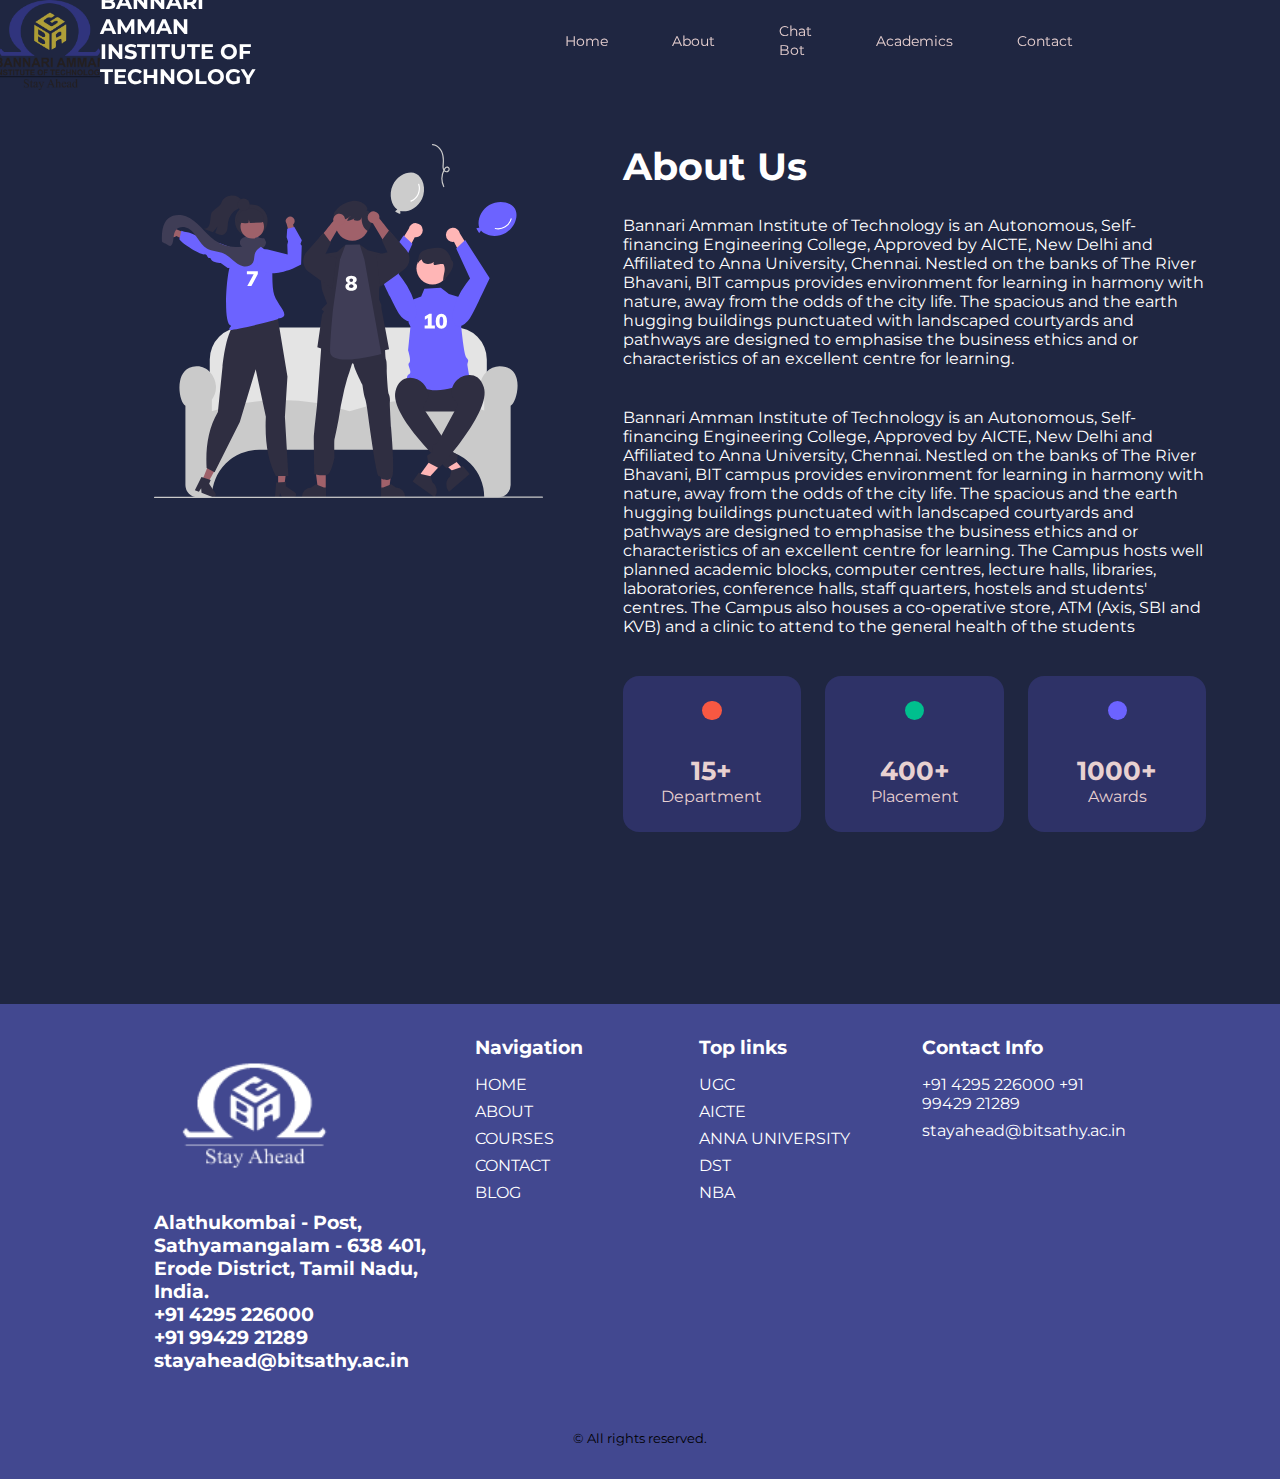
<file: about.html>
<!DOCTYPE html>
<html lang="en">
  <head>
    <meta charset="UTF-8" />
    <meta http-equiv="X-UA-Compatible" content="IE=edge" />
    <meta name="viewport" content="width=device-width, initial-scale=1.0" />
    <title>BIT</title>
    <link
      rel="stylesheet"
      href="https://unicons.iconscout.com/release/v4.0.8/css/line.css"
    />

    <link rel="preconnect" href="https://fonts.googleapis.com" />
    <link rel="preconnect" href="https://fonts.gstatic.com" crossorigin />
    <link
      href="https://fonts.googleapis.com/css2?family=Montserrat:wght@300;400;500;600;700;800;900&display=swap"
      rel="stylesheet"
    />

    <link rel="stylesheet" href="./css/style.css" />
    <link rel="stylesheet" href="./css/about.css" />

    <script src="https://code.jquery.com/jquery-3.6.0.min.js"></script>
  </head>
  <body>
    <nav>
      <img
        class="logo"
        src="./images/Bannari_Amman_Institute_of_Technology_logo.png"
      />
      <div class="container nav__container">
        <h4>BANNARI AMMAN INSTITUTE OF TECHNOLOGY</h4>
        <br />
        <ul class="nav__menu">
          <li><a style="margin-left: 300px" href="index.html">Home</a></li>
          <li><a href="about.html">About</a></li>
          <li><a href="chatbot.html">Chat Bot</a></li>
          <li><a href="courses.html">Academics</a></li>
          <li><a href="contact.html">Contact</a></li>
        </ul>
        <button id="open-menu-btn"><i class="uil uil-bars"></i></button>
        <button id="close-menu-btn"><i class="uil uil-multiply"></i></button>
      </div>
    </nav>
    <section class="about__achievements">
      <div class="container about__achievements-container">
        <div class="about__achievements-left">
          <img src="./images/about achievements.svg" />
        </div>
        <div class="about__achievements-right">
          <h1>About Us</h1>
          <p>
            Bannari Amman Institute of Technology is an Autonomous,
            Self-financing Engineering College, Approved by AICTE, New Delhi and
            Affiliated to Anna University, Chennai. Nestled on the banks of The
            River Bhavani, BIT campus provides environment for learning in
            harmony with nature, away from the odds of the city life. The
            spacious and the earth hugging buildings punctuated with landscaped
            courtyards and pathways are designed to emphasise the business
            ethics and or characteristics of an excellent centre for learning.
          </p>

          <p>
            Bannari Amman Institute of Technology is an Autonomous,
            Self-financing Engineering College, Approved by AICTE, New Delhi and
            Affiliated to Anna University, Chennai. Nestled on the banks of The
            River Bhavani, BIT campus provides environment for learning in
            harmony with nature, away from the odds of the city life. The
            spacious and the earth hugging buildings punctuated with landscaped
            courtyards and pathways are designed to emphasise the business
            ethics and or characteristics of an excellent centre for learning.
            The Campus hosts well planned academic blocks, computer centres,
            lecture halls, libraries, laboratories, conference halls, staff
            quarters, hostels and students' centres. The Campus also houses a
            co-operative store, ATM (Axis, SBI and KVB) and a clinic to attend
            to the general health of the students
          </p>
          <div class="achievements__cards">
            <article class="achievement__cards">
              <a href="#">
                <span class="achievement__icon"
                  ><i class="uil uil-video"></i
                ></span>
                <h3>15+</h3>
                <p>Department</p></a
              >
            </article>

            <article class="achievement__cards">
              <a href="#">
                <span class="achievement__icon"
                  ><i class="uil uil-users-alt"></i
                ></span>
                <h3>400+</h3>
                <p>Placement</p>
              </a>
            </article>

            <article class="achievement__cards">
              <a target="_blank" href="https://www.bitsathy.ac.in/achievement/">
                <span class="achievement__icon"
                  ><i class="uil uil-trophy"></i
                ></span>
                <h3>1000+</h3>
                <p>Awards</p>
              </a>
            </article>
          </div>
        </div>
      </div>
    </section>
    <br>
    <br>
    <br>
    <br>
    
    <!===============================achivenments==================================>

    <!-- <section class="team" id="team1">
        <h2>Meet our department</h2>
        <div class="search_name">
            <div class="searchbar">
                <input type="text" id="name-search" placeholder="Search for student">
                <button id="search_button">Search</button>
            </div>
        </div>
        <div class="container team__container">
            <article class="team__member">
                <div class="team__member-image">
                    <img src="./images/naveenkumar.png">
                </div>
                <div class="team__member-info">
                    <h4>
                        NAVEEN KUMAR P
                    </h4>
                    <p>7376222IT210</p>
                    <div class="email-container">
                    <p id="naveenkumar-email" class="email">naveenkumar.it22@bitsathy.ac.in</p>
                    <a onclick="copyEmail('naveenkumar-email')"><i class="uil uil-copy"></i></i></a>
                    </div>
                    <div class="team__member-social">
                        <P>SPECIAL LAB</P>
                        <p>SLB031</p>
                    </div>
                </div>
            </article>

            <article class="team__member">
                <div class="team__member-image">
                    <img src="./images/salman.jpg">
                </div>
                <div class="team__member-info">
                    <h4>
                        SALMAN A
                    </h4>
                    <p>7376222IT241</p>
                    <div class="email-container">
                        <p id="salman-email" class="email">salmaan.it22@bitsathy.ac.in</p>
                        <a onclick="copyEmail('salman-email')"><i class="uil uil-copy"></i></i></a>
                        </div>
                    <div class="team__member-social">
                        <P>SPECIAL LAB</P>
                        <p>SLB031</p>
                    </div>
                </div>
            </article>

            <article class="team__member">
                <div class="team__member-image">
                    <img src="./images/udhayaa .jpg">
                </div>
                <div class="team__member-info">
                    <h4>
                        UDHAYAA V D
                    </h4>
                    <p>7376222IT274</p>
                    <div class="email-container">
                    <p id="udhayaa-email" class="email">udhayaa.it22@bitsathy.ac.in</p>
                    <a onclick="copyEmail('udhayaa-email')"><i class="uil uil-copy"></i></i></a>
                    </div>
                    <div class="team__member-social">
                        <P>SPECIAL LAB</P>
                        <p>SLB031</p>
                    </div>
                </div>
            </article>

            <article class="team__member">
                <div class="team__member-image">
                    <img src="./images/thiru.jpg">
                </div>
                <div class="team__member-info">
                    <h4>
                        THIRUVARSAN L K
                    </h4>
                    <p>7376222IT272</p>
                    <div class="email-container">
                        <p id="thiruvarsan-email" class="email">thiruvarsshan.it22@bitsathy.ac.in</p>
                        <a onclick="copyEmail('thiruvarsan-email')"><i class="uil uil-copy"></i></i></a>
                        </div>
                        <div class="team__member-social">
                            <P>SPECIAL LAB</P>
                            <p>SLB031</p>
                        </div>
                </div>
            </article>

            <article class="team__member">
                <div class="team__member-image">
                    <img src="./images/navin.jpg">
                </div>
                <div class="team__member-info">
                    <h4>
                        NAVINKUMAR G 
                    </h4>
                    <p>7376222IT212</p>
                    <div class="email-container">
                        <p id="navinkumar-email" class="email">navinkumar.it22@bitsathy.ac.in</p>
                        <a onclick="copyEmail('navinkumar-email')"><i class="uil uil-copy"></i></i></a>
                        </div>
                        <div class="team__member-social">
                            <P>SPECIAL LAB</P>
                            <p>SLB031</p>
                        </div>
                </div>
            </article>

            <article class="team__member">
                <div class="team__member-image">
                    <img src="./images/madhumita.jpg">
                </div>
                <div class="team__member-info">
                    <h4>
                        MADHUMITHA A
                    </h4>
                    <p>7376222IT188</p>
                    <div class="email-container">
                        <p id="madhumita-email" class="email">madhumitha.it22@bitsathy.ac.in</p>
                        <a onclick="copyEmail('madhumita-email')"><i class="uil uil-copy"></i></i></a>
                        </div>
                        <div class="team__member-social">
                            <P>SPECIAL LAB</P>
                            <p>SLB008</p>
                        </div>
                </div>
            </article>

            <article class="team__member">
                <div class="team__member-image">
                    <img src="./images/prathap.jpg">
                </div>
                <div class="team__member-info">
                    <h4>
                       PRATHAP M
                    </h4>
                    <p>7376222IT225</p>
                    <div class="email-container">
                        <p id="prathap-email" class="email">prathap.it22@bitsathy.ac.in</p>
                        <a onclick="copyEmail('prathap-email')"><i class="uil uil-copy"></i></i></a>
                        </div>
                        <div class="team__member-social">
                            <P>SPECIAL LAB</P>
                            <p>SLB066</p>
                        </div>
                </div>
            </article>

            <article class="team__member">
                <div class="team__member-image">
                    <img src="./images/nithiya.jpg">
                </div>
                <div class="team__member-info">
                    <h4>
                        NITHIYASHREE P
                    </h4>
                    <p>7376222IT217</p>
                    <div class="email-container">
                        <p id="nithiyashree-email" class="email">nithiyashree.it22@bitsathy.ac.in</p>
                        <a onclick="copyEmail('nithiyashree-email')"><i class="uil uil-copy"></i></i></a>
                        </div>
                        <div class="team__member-social">
                            <P>SPECIAL LAB</P>
                            <p>SLB066</p>
                        </div>
                </div>
            </article>
        
        <article class="team__member">
            <div class="team__member-image">
                <img src="./images/KATHIR.jpg">
            </div>
            <div class="team__member-info">
                <h4>
                    KATHIR M
                </h4>
                <p>7376222IT167</p>
                <div class="email-container">
                    <p id="kathir-email" class="email">kathir.it22@bitsathy.ac.in</p>
                    <a onclick="copyEmail('kathir-email')"><i class="uil uil-copy"></i></i></a>
                    </div>
                    <div class="team__member-social">
                        <P>SPECIAL LAB</P>
                        <p>SLB055</p>
                    </div>
            </div>
        </article>
        
        <article class="team__member">
            <div class="team__member-image">
                <img src="./images/SUSAN.jpg">
            </div>
            <div class="team__member-info">
                <h4>
                    SUTHARSAN R N
                </h4>
                <p>7376222IT269</p>
                <div class="email-container">
                    <p id="sutharsan-email" class="email">sutharsan.it22@bitsathy.ac.in</p>
                    <a onclick="copyEmail('sutharsan-email')"><i class="uil uil-copy"></i></i></a>
                    </div>
                    <div class="team__member-social">
                        <P>SPECIAL LAB</P>
                        <p>SLB066</p>
                    </div>
            </div>
        </article>
       
        <article class="team__member">
            <div class="team__member-image">
                <img src="./images/BALAJI S.jpg">
            </div>
            <div class="team__member-info">
                <h4>
                    BALAJI S
                </h4>
                <p>7376222IT118</p>
                <div class="email-container">
                    <p id="balajis-email" class="email">balajis.it22@bitsathy.ac.in</p>
                    <a onclick="copyEmail('balajis-email')"><i class="uil uil-copy"></i></i></a>
                    </div>
                    <div class="team__member-social">
                        <P>SPECIAL LAB</P>
                        <p>SLB066</p>
                    </div>
            </div>
        </article>

        <article class="team__member">
            <div class="team__member-image">
                <img src="./images/rohit.jpg">
            </div>
            <div class="team__member-info">
                <h4>
                    ROHITH R
                </h4>
                <p>7376222IT235</p>
                <div class="email-container">
                    <p id="rohith-email" class="email">rohith.it22@bitsathy.ac.in</p>
                    <a onclick="copyEmail('rohith-email')"><i class="uil uil-copy"></i></i></a>
                    </div>
                    <div class="team__member-social">
                        <P>SPECIAL LAB</P>
                        <p>SLB072</p>
                    </div>
            </div>
        </article>

        <article class="team__member">
            <div class="team__member-image">
                <img src="./images/jeeva.png">
            </div>
            <div class="team__member-info">
                <h4>
                    JEEVITHA KANNAN K S
                </h4>
                <p>7376222IT235</p>
                <div class="email-container">
                    <p id="jeeva-email" class="email">jeevithakannanit22@bitsathy.ac.in</p>
                    <a onclick="copyEmail('jeeva-email')"><i class="uil uil-copy"></i></i></a>
                    </div>
                    <div class="team__member-social">
                        <P>SPECIAL LAB</P>
                        <p>SLB031</p>
                    </div>
            </div>
        </article>

        <article class="team__member">
            <div class="team__member-image">
                <img src="./images/udhayakumar.png">
            </div>
            <div class="team__member-info">
                <h4>
                    UDHAYAKUMAR N
                </h4>
                <p>7376222IT273</p>
                <div class="email-container">
                    <p id="udhayakumar-email" class="email">udhayakumar.it22@bitsathy.ac.in</p>
                    <a onclick="copyEmail('udhayakumar-email')"><i class="uil uil-copy"></i></i></a>
                    </div>
                    <div class="team__member-social">
                        <P>SPECIAL LAB</P>
                        <p>SLB056</p>
                    </div>
            </div>
        </article>


        </div>
    </section> 


    
    

    <!===============================team===========================>

 -->

    <footer class="footer">
      <div class="container footer__container">
        <div class="footer__1">
          <img class="img_logo" src="./images/logo2.png" alt="Logo" />
          <h4>
            Alathukombai - Post, Sathyamangalam - 638 401, Erode District, Tamil
            Nadu, India.<br />

            +91 4295 226000<br />
            +91 99429 21289<br />
            stayahead@bitsathy.ac.in
          </h4>
        </div>

        <div class="footer__2">
          <h4>Navigation</h4>
          <ul class="permalinks">
            <li><a href="index.html">HOME</a></li>
            <li><a href="about.html">ABOUT</a></li>
            <li><a href="courses.html">COURSES</a></li>
            <li><a href="contact.html">CONTACT</a></li>
            <li>
              <a target="_blank" href="https://www.bitsathy.ac.in/blog/"
                >BLOG</a
              >
            </li>
          </ul>
        </div>

        <div class="footer__3">
          <h4>Top links</h4>
          <ul class="permalinks">
            <li><a target="_blank" href="https://www.ugc.gov.in/">UGC</a></li>
            <li>
              <a target="_blank" href="https://www.aicte-india.org/">AICTE</a>
            </li>
            <li>
              <a target="_blank" href="https://www.annauniv.edu/"
                >ANNA UNIVERSITY</a
              >
            </li>
            <li><a target="_blank" href="https://dst.gov.in/">DST</a></li>
            <li><a target="_blank" href="https://www.nbaind.org/">NBA</a></li>
          </ul>
        </div>

        <div class="footer__4">
          <h4>Contact Info</h4>
          <p>+91 4295 226000
+91 99429 21289</p>
          <p>stayahead@bitsathy.ac.in</p>
          <ul class="footer__socials">
            <li>
              <a
                target="_blank"
                href="https://www.facebook.com/profile.php?id=100081126684139"
                ><i class="uil uil-facebook"></i
              ></a>
            </li>
            <li>
              <a target="_blank" href="https://twitter.com/i/flow/login"
                ><i class="uil uil-twitter"></i
              ></a>
            </li>
            <li>
              <a
                target="_blank"
                href="https://www.instagram.com/naveenkumar.2327/"
                ><i class="uil uil-instagram"></i
              ></a>
            </li>
            <li>
              <a target="_blank" href="https://www.linkedin.com/"
                ><i class="uil uil-linkedin-alt"></i
              ></a>
            </li>
            <li>
              <a target="_blank" href="https://www.youtube.com/"
                ><i class="uil uil-youtube"></i
              ></a>
              <!-- Added YouTube link -->
            </li>
          </ul>
        </div>
      </div>
      <div class="footer__copyright">
        <small>&copy; All rights reserved.</small>
      </div>
    </footer>
    <script src="/js/main.js"></script>

    <script src="https://code.jquery.com/jquery-3.6.0.min.js"></script>
  </body>
</html>
</file>
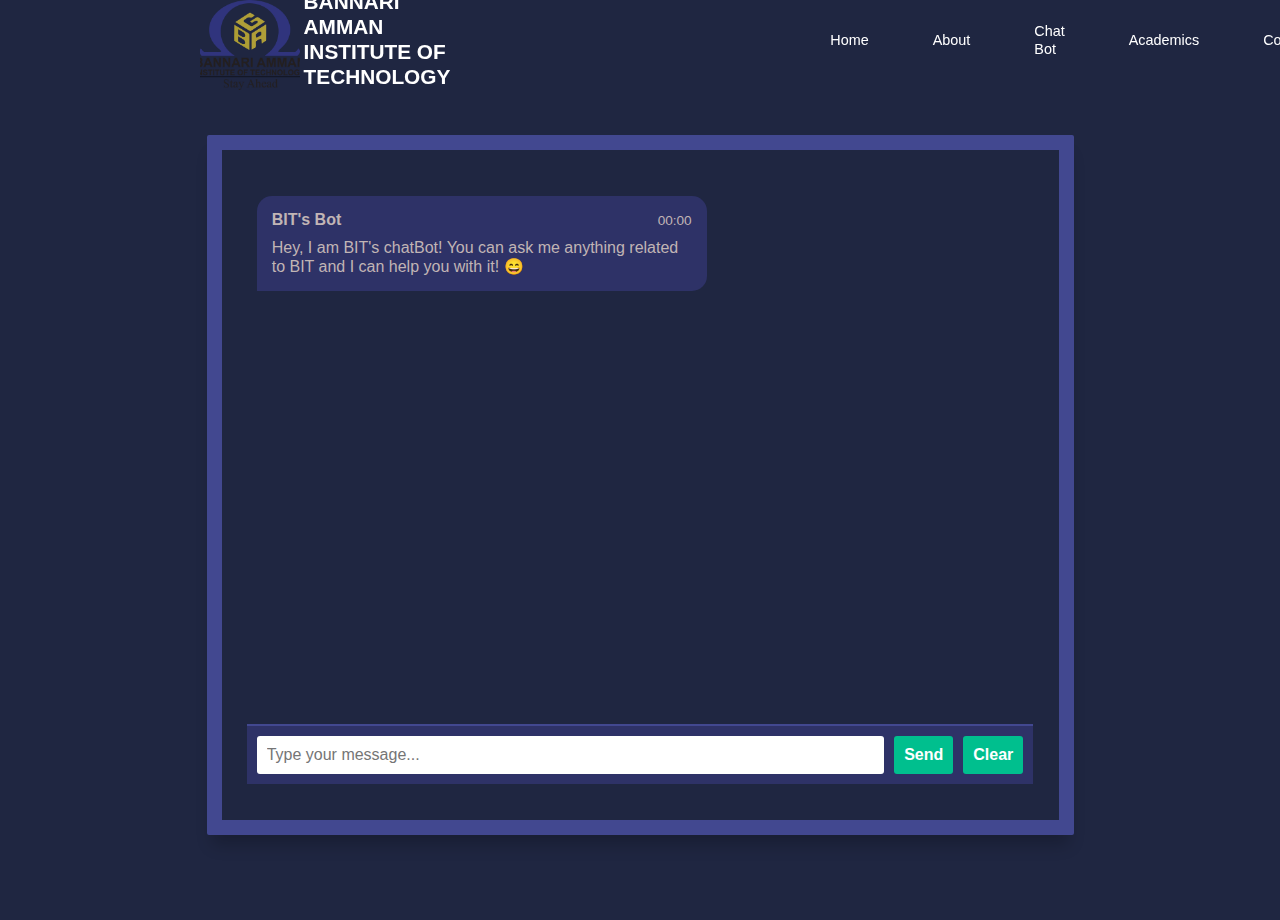
<file: chatbot.html>
<!DOCTYPE html>
<html lang="en">
  <head>
    <meta charset="UTF-8" />
    <meta http-equiv="X-UA-Compatible" content="IE=edge" />
    <meta name="viewport" content="width=device-width, initial-scale=1.0" />
    <title>BIT</title>
    <link
      rel="stylesheet"
      href="https://unicons.iconscout.com/release/v4.0.8/css/line.css"
    />

    <link rel="preconnect" href="https://fonts.googleapis.com" />
    <link rel="preconnect" href="https://fonts.gstatic.com" crossorigin />
    <link
      href="https://fonts.googleapis.com/css2?family=Montserrat:wght@300;400;500;600;700;800;900&display=swap"
      rel="stylesheet"
    />

    <link
      rel="stylesheet"
      href="https://cdn.jsdelivr.net/npm/swiper@10/swiper-bundle.min.css"
    />
    <link href="css/style.css" rel="stylesheet" />
    <link href="css/chatbot.css" rel="stylesheet" />
  </head>

  <body>
    <nav>
      <img
        style="margin-left: 200px"
        class="logo"
        src="./images/Bannari_Amman_Institute_of_Technology_logo.png"
      />
      <div class="container nav__container">
        <h4 style="margin-right: 80px">
          BANNARI AMMAN INSTITUTE OF TECHNOLOGY
        </h4>
        <br />
        <ul class="nav__menu">
          <li><a style="margin-left: 300px" href="index.html">Home</a></li>
          <li><a href="about.html">About</a></li>
          <li><a href="chatbot.html">Chat Bot</a></li>
          <li><a href="courses.html">Academics</a></li>
          <li><a href="contact.html">Contact</a></li>
        </ul>
        <button id="open-menu-btn"><i class="uil uil-bars"></i></button>
        <button id="close-menu-btn"><i class="uil uil-multiply"></i></button>
      </div>
    </nav>

    <section class="msger">
      <div class="msger-header-title">
        <a href=""
          ><i
            class="fas fa-times"
            style="right: 0; position: relative; display: block; float: right"
          ></i
        ></a>
      </div>
      <main class="msger-chat" id="chatContainer">
        <div class="chat-container">
          <div class="msg left-msg">
            <div class="msg-bubble">
              <div class="msg-info">
                <div class="msg-info-name">BIT's Bot</div>
                <div class="msg-info-time">00:00</div>
              </div>
              <div class="msg-text">
                Hey, I am BIT's chatBot! You can ask me anything related to BIT
                and I can help you with it! 😄
              </div>
            </div>
          </div>
        </div>
      </main>
      <form class="msger-inputarea">
        <input
          type="text"
          class="msger-input"
          id="textInput"
          placeholder="Type your message..."
        />
        <button type="submit" class="msger-send-btn" id="sendBtn">Send</button>
        <button type="button" class="msger-send-btn" id="clearBtn">
          Clear
        </button>
      </form>
    </section>

    <script></script>
    <script src="/js/main.js"></script>
    <script src="/js/chatbot.js"></script>
  </body>
</html>
</file>
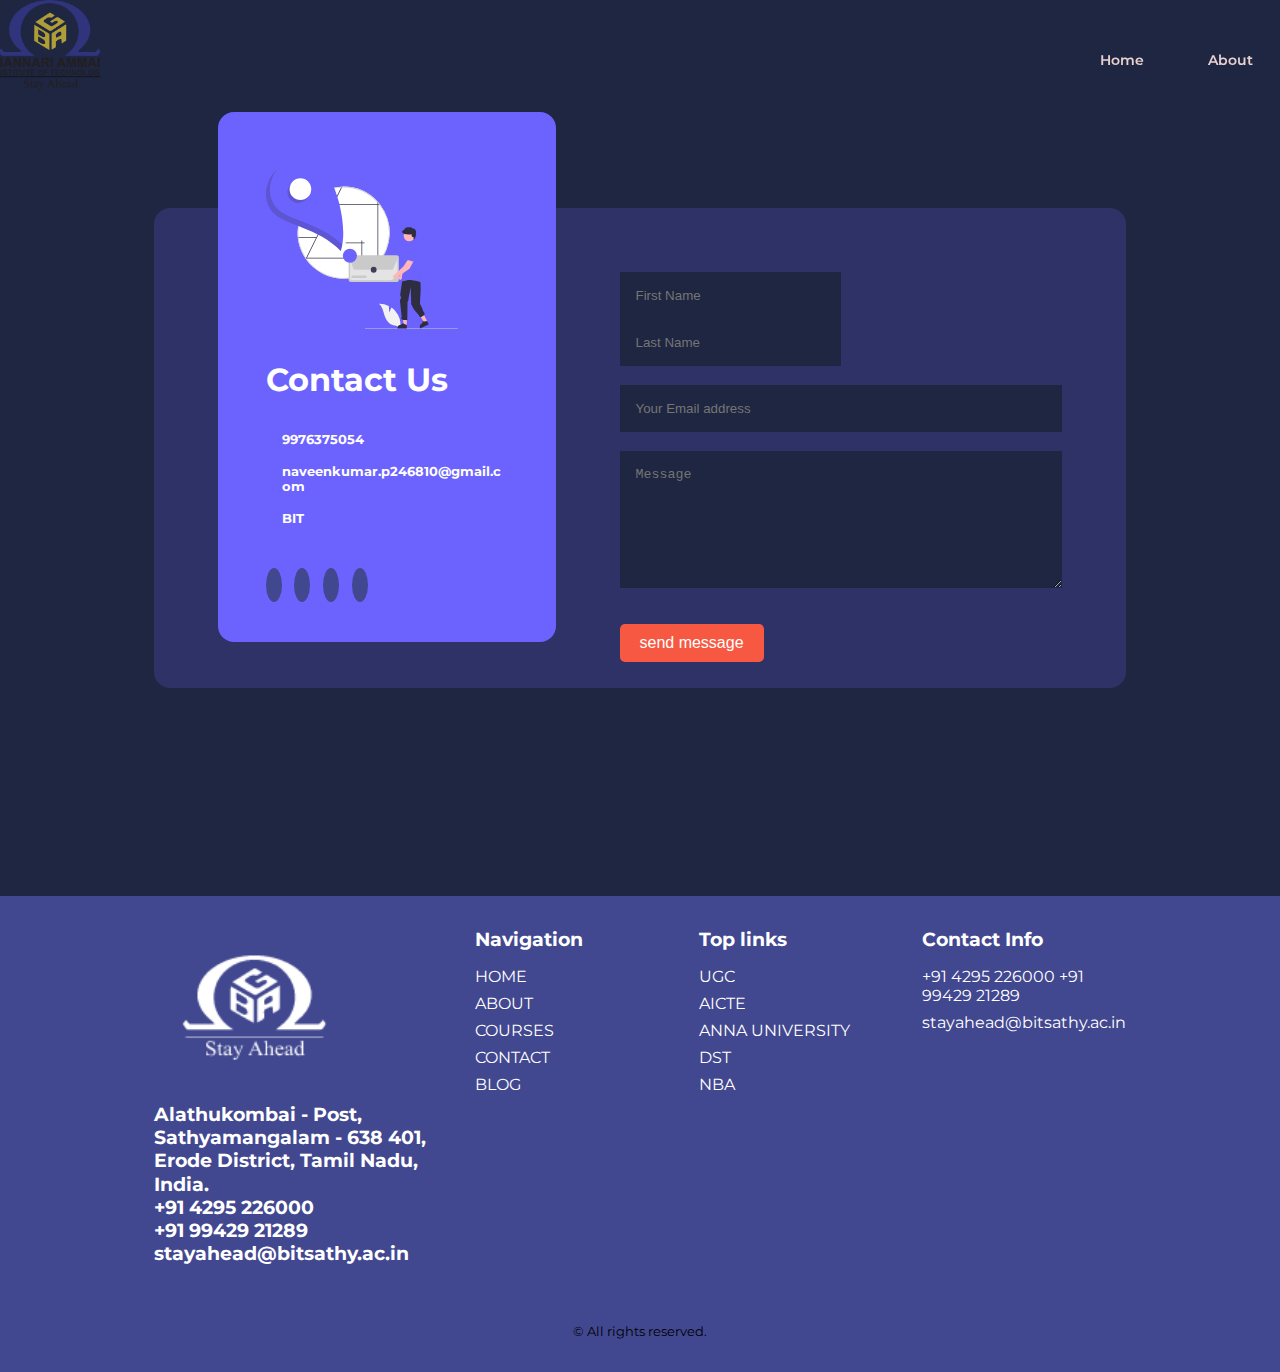
<file: contact.html>
<!DOCTYPE html>
<html lang="en">
<head>
   <head>
    <meta charset="UTF-8">
    <meta http-equiv="X-UA-Compatible" content="IE=edge">
    <meta name="viewport" content="width=device-width, initial-scale=1.0">
    <title> 
        BIT
    </title>
    <link rel="stylesheet" href="https://unicons.iconscout.com/release/v4.0.8/css/line.css">

    <link rel="preconnect" href="https://fonts.googleapis.com">
    <link rel="preconnect" href="https://fonts.gstatic.com" crossorigin>
    <link href="https://fonts.googleapis.com/css2?family=Montserrat:wght@300;400;500;600;700;800;900&display=swap" rel="stylesheet">

    <link rel="stylesheet" href="./css/style.css" >
    <link rel="stylesheet" href="./css/about.css" >
    <link rel="stylesheet" href="./css/contact.css" >
</head>
<body>
     <nav>
      <img
        class="logo"
        src="./images/Bannari_Amman_Institute_of_Technology_logo.png"
      />
      <div class="container nav__container">
        <!-- <h4 style="margin-left: 20px">BANNARI AMMAN INSTITUTE OF TECHNOLOGY</h4> -->
        <br />
        <ul style="font-weight: 600; font-size: 70px" class="nav__menu">
          <li><a style="margin-left: 1000px" href="index.html">Home</a></li>
          <li><a href="about.html">About</a></li>
          <li><a href="chatbot.html">ChatBot</a></li>
          <li><a href="courses.html">Academics</a></li>
          <li><a href="contact.html">Contact</a></li>
        </ul>
        <button id="open-menu-btn"><i class="uil uil-bars"></i></button>
        <button id="close-menu-btn"><i class="uil uil-multiply"></i></button>
      </div>
    </nav>



<section class="contact">
    <div class="container contact__container">
        <aside class="contact__aside">
            <div class="aside__image">
                <img src="./images/contact.svg">
            </div>
            <h2>
                Contact Us
            </h2>
            <p>
              
            </p>
            <ul class="contact__details">
                <li>
                    <i class="uil uil-phone-times"></i>
                    <h5>9976375054</h5>
                </li>
                <li>
                    <i class="uil uil-envelope"></i>
                    <h5>naveenkumar.p246810@gmail.com</h5>
                </li>
                <li>
                    <i class="uil uil-location-point"></i>
                    <h5>BIT</h5>
                </li> 
                
            </ul>
            <ul class="contact__socials">
                <li>
                    <a  target="_blank" href="https://www.facebook.com/campaign/landing.php?&campaign_id=15316858002&extra_1=s%7Cc%7C563139538277%7Cb%7Cfacebook%20%27%7C&placement=&creative=563139538277&keyword=facebook%20%27&partner_id=googlesem&extra_2=campaignid%3D15316858002%26adgroupid%3D130780223675%26matchtype%3Db%26network%3Dg%26source%3Dnotmobile%26search_or_content%3Ds%26device%3Dc%26devicemodel%3D%26adposition%3D%26target%3D%26targetid%3Dkwd-327195741349%26loc_physical_ms%3D1007811%26loc_interest_ms%3D%26feeditemid%3D%26param1%3D%26param2%3D&gclid=CjwKCAjwhJukBhBPEiwAniIcNUGzLW_BKJr8micuuA6fGgYfYp2meqKorxJGiovyUyVzWG5lUvxNyRoCUxIQAvD_BwE"><i class="uil uil-facebook"></i></a>
                 </li>
                 <li>
                    <a  target="_blank" href="https://twitter.com/i/flow/login"><i class="uil uil-twitter"></i></a>
                 </li>
                 <li>
                    <a target="_blank" href="https://www.instagram.com/naveenkumar.2327/"><i class="uil uil-instagram"></i></a>
                 </li>
                 <li>
                    <a  target="_blank" href="https://www.linkedin.com/"><i class="uil uil-linkedin-alt"></i></a>
                 </li>
    
                 </ul>
            </ul>
        </aside>



        <form action="https://formspree.io/f/moqzggqb"  method="POST" class="contact__form" >
            <div class="from__name">
                <input type="text" name="First Name" placeholder="First Name" required>
                <input type="text" name="Last Name" placeholder="Last Name" required>
            </div>
            <input type="email" name="Email Address" placeholder="Your Email address" required>
            <textarea name="Message" rows="7" placeholder="Message"required></textarea>
            <button type="submit" class="btn btn-primary">send message</button>
             
        </form>

    </div>
</section>

















<footer class="footer">
    <div class="container footer__container">
      <div class="footer__1">
        <img class="img_logo" src="./images/logo2.png" alt="Logo">
    <h4>Alathukombai - Post,
            Sathyamangalam - 638 401,
            Erode District, Tamil Nadu, India.<br>
            
            +91 4295 226000<br>
            +91 99429 21289<br>
            stayahead@bitsathy.ac.in</h4>
      </div>  
  
      <div class="footer__2">
        <h4>Navigation</h4>
        <ul class="permalinks">
          <li><a href="index.html">HOME</a></li>
          <li><a href="about.html">ABOUT</a></li>
          <li><a href="courses.html">COURSES</a></li>
          <li><a href="contact.html">CONTACT</a></li>
          <li><a target="_blank" href="https://www.bitsathy.ac.in/blog/">BLOG</a></li> 
        </ul>
      </div>
      
      <div class="footer__3">
        <h4>Top links</h4>
        <ul class="permalinks">
          <li><a target="_blank" href="https://www.ugc.gov.in/">UGC</a></li>
          <li><a target="_blank" href="https://www.aicte-india.org/">AICTE</a></li>
          <li><a target="_blank" href="https://www.annauniv.edu/">ANNA UNIVERSITY</a></li>
          <li><a target="_blank" href="https://dst.gov.in/">DST</a></li>
          <li><a target="_blank" href="https://www.nbaind.org/">NBA</a></li>
        </ul>
      </div>
  
      <div class="footer__4">
        <h4>Contact Info</h4>
        <p>+91 4295 226000
+91 99429 21289</p>
        <p>stayahead@bitsathy.ac.in</p>
        <ul class="footer__socials">
          <li>
            <a target="_blank" href="https://www.facebook.com/profile.php?id=100081126684139"><i class="uil uil-facebook"></i></a>
          </li>
          <li>
            <a target="_blank" href="https://twitter.com/i/flow/login"><i class="uil uil-twitter"></i></a>
          </li>
          <li>
            <a target="_blank" href="https://www.instagram.com/naveenkumar.2327/"><i class="uil uil-instagram"></i></a>
          </li>
          <li>
            <a target="_blank" href="https://www.linkedin.com/"><i class="uil uil-linkedin-alt"></i></a>
          </li>
          <li>
            <a target="_blank" href="https://www.youtube.com/"><i class="uil uil-youtube"></i></a>
          </li>
        </ul>
      </div>
  
    </div>
    <div class="footer__copyright">
      <small>&copy; All rights reserved.</small>
    </div>
  </footer>
  <script src="/js/main.js"></script>

 
</body>
</html>
</file>
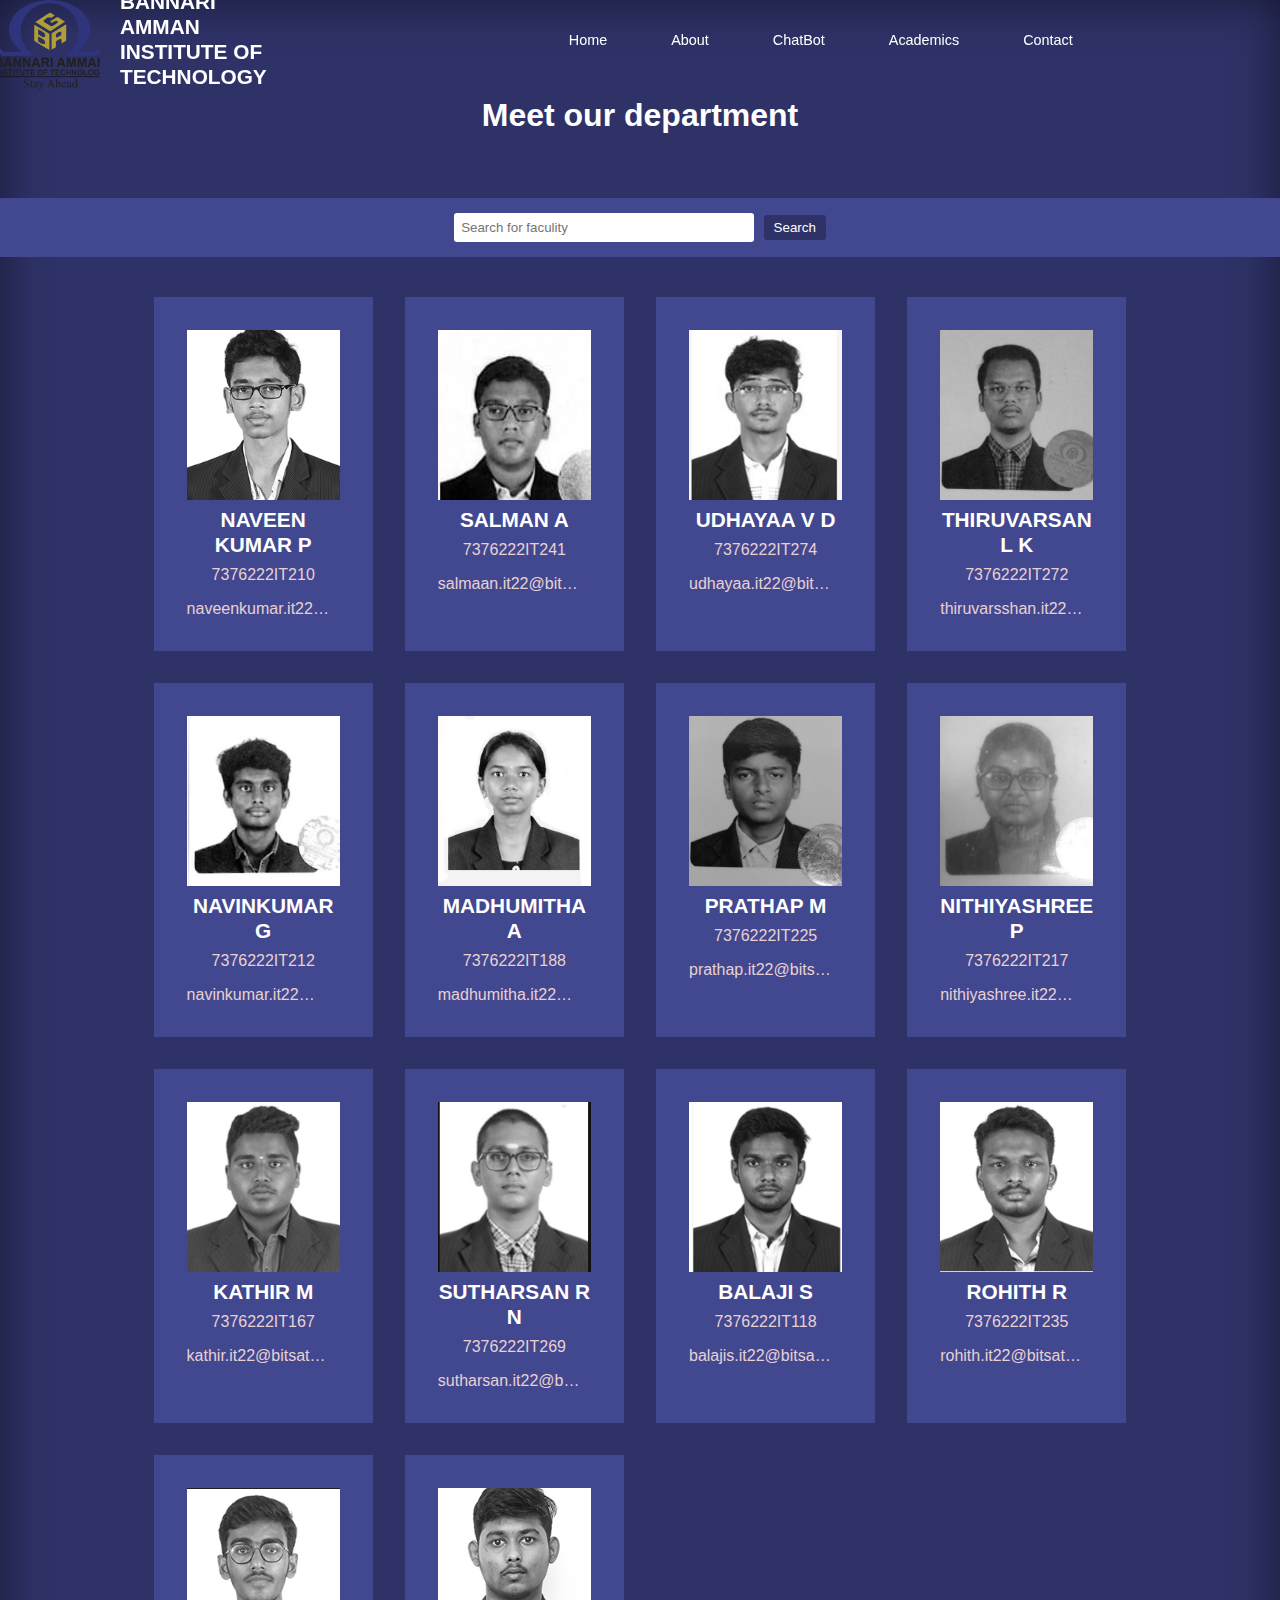
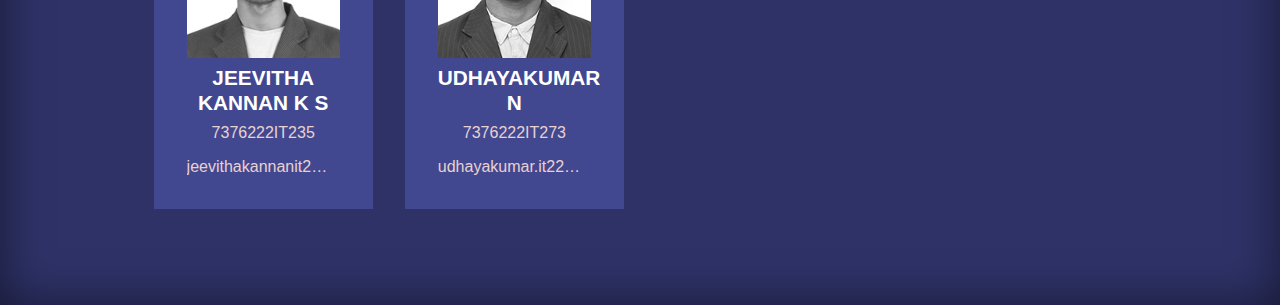
<file: faculities.html>
<!DOCTYPE html>
<html lang="en">
<head>
  <meta charset="UTF-8">
  <meta name="viewport" content="width=device-width, initial-scale=1.0">
  <title>Document</title>
  <link rel="stylesheet" href="./css/about.css">
  <link rel="stylesheet" href="./css/style.css"> 
</head>
<body>

    <nav>
      <img
        class="logo"
        src="./images/Bannari_Amman_Institute_of_Technology_logo.png"
      />
      <div class="container nav__container">
        <h4 style="margin-left: 20px">BANNARI AMMAN INSTITUTE OF TECHNOLOGY</h4>
        <br />
        <ul class="nav__menu">
          <li><a style="margin-left: 300px" href="index.html">Home</a></li>
          <li><a href="about.html">About</a></li>
          <li><a href="chatbot.html">ChatBot</a></li>
          <li><a href="courses.html">Academics</a></li>
          <li><a href="contact.html">Contact</a></li>
        </ul>
        <button id="open-menu-btn"><i class="uil uil-bars"></i></button>
        <button id="close-menu-btn"><i class="uil uil-multiply"></i></button>
      </div>
    </nav>

   <section class="team" id="team1">
        <h2>Meet our department</h2>
        <div class="search_name">
            <div class="searchbar">
                <input type="text" id="name-search" placeholder="Search for faculity">
                <button id="search_button">Search</button>
            </div>
        </div>
        <div class="container team__container">
            <article class="team__member">
                <div class="team__member-image">
                    <img src="./images/naveenkumar.png">
                </div>
                <div class="team__member-info">
                    <h4>
                        NAVEEN KUMAR P
                    </h4>
                    <p>7376222IT210</p>
                    <div class="email-container">
                    <p id="naveenkumar-email" class="email">naveenkumar.it22@bitsathy.ac.in</p>
                    <a onclick="copyEmail('naveenkumar-email')"><i class="uil uil-copy"></i></i></a>
                    </div>
                    <div class="team__member-social">
                        <P>SPECIAL LAB</P>
                        <p>SLB031</p>
                    </div>
                </div>
            </article>

            <article class="team__member">
                <div class="team__member-image">
                    <img src="./images/salman.jpg">
                </div>
                <div class="team__member-info">
                    <h4>
                        SALMAN A
                    </h4>
                    <p>7376222IT241</p>
                    <div class="email-container">
                        <p id="salman-email" class="email">salmaan.it22@bitsathy.ac.in</p>
                        <a onclick="copyEmail('salman-email')"><i class="uil uil-copy"></i></i></a>
                        </div>
                    <div class="team__member-social">
                        <P>SPECIAL LAB</P>
                        <p>SLB031</p>
                    </div>
                </div>
            </article>

            <article class="team__member">
                <div class="team__member-image">
                    <img src="./images/udhayaa .jpg">
                </div>
                <div class="team__member-info">
                    <h4>
                        UDHAYAA V D
                    </h4>
                    <p>7376222IT274</p>
                    <div class="email-container">
                    <p id="udhayaa-email" class="email">udhayaa.it22@bitsathy.ac.in</p>
                    <a onclick="copyEmail('udhayaa-email')"><i class="uil uil-copy"></i></i></a>
                    </div>
                    <div class="team__member-social">
                        <P>SPECIAL LAB</P>
                        <p>SLB031</p>
                    </div>
                </div>
            </article>

            <article class="team__member">
                <div class="team__member-image">
                    <img src="./images/thiru.jpg">
                </div>
                <div class="team__member-info">
                    <h4>
                        THIRUVARSAN L K
                    </h4>
                    <p>7376222IT272</p>
                    <div class="email-container">
                        <p id="thiruvarsan-email" class="email">thiruvarsshan.it22@bitsathy.ac.in</p>
                        <a onclick="copyEmail('thiruvarsan-email')"><i class="uil uil-copy"></i></i></a>
                        </div>
                        <div class="team__member-social">
                            <P>SPECIAL LAB</P>
                            <p>SLB031</p>
                        </div>
                </div>
            </article>

            <article class="team__member">
                <div class="team__member-image">
                    <img src="./images/navin.jpg">
                </div>
                <div class="team__member-info">
                    <h4>
                        NAVINKUMAR G 
                    </h4>
                    <p>7376222IT212</p>
                    <div class="email-container">
                        <p id="navinkumar-email" class="email">navinkumar.it22@bitsathy.ac.in</p>
                        <a onclick="copyEmail('navinkumar-email')"><i class="uil uil-copy"></i></i></a>
                        </div>
                        <div class="team__member-social">
                            <P>SPECIAL LAB</P>
                            <p>SLB031</p>
                        </div>
                </div>
            </article>

            <article class="team__member">
                <div class="team__member-image">
                    <img src="./images/madhumita.jpg">
                </div>
                <div class="team__member-info">
                    <h4>
                        MADHUMITHA A
                    </h4>
                    <p>7376222IT188</p>
                    <div class="email-container">
                        <p id="madhumita-email" class="email">madhumitha.it22@bitsathy.ac.in</p>
                        <a onclick="copyEmail('madhumita-email')"><i class="uil uil-copy"></i></i></a>
                        </div>
                        <div class="team__member-social">
                            <P>SPECIAL LAB</P>
                            <p>SLB008</p>
                        </div>
                </div>
            </article>

            <article class="team__member">
                <div class="team__member-image">
                    <img src="./images/prathap.jpg">
                </div>
                <div class="team__member-info">
                    <h4>
                       PRATHAP M
                    </h4>
                    <p>7376222IT225</p>
                    <div class="email-container">
                        <p id="prathap-email" class="email">prathap.it22@bitsathy.ac.in</p>
                        <a onclick="copyEmail('prathap-email')"><i class="uil uil-copy"></i></i></a>
                        </div>
                        <div class="team__member-social">
                            <P>SPECIAL LAB</P>
                            <p>SLB066</p>
                        </div>
                </div>
            </article>

            <article class="team__member">
                <div class="team__member-image">
                    <img src="./images/nithiya.jpg">
                </div>
                <div class="team__member-info">
                    <h4>
                        NITHIYASHREE P
                    </h4>
                    <p>7376222IT217</p>
                    <div class="email-container">
                        <p id="nithiyashree-email" class="email">nithiyashree.it22@bitsathy.ac.in</p>
                        <a onclick="copyEmail('nithiyashree-email')"><i class="uil uil-copy"></i></i></a>
                        </div>
                        <div class="team__member-social">
                            <P>SPECIAL LAB</P>
                            <p>SLB066</p>
                        </div>
                </div>
            </article>
        
        <article class="team__member">
            <div class="team__member-image">
                <img src="./images/KATHIR.jpg">
            </div>
            <div class="team__member-info">
                <h4>
                    KATHIR M
                </h4>
                <p>7376222IT167</p>
                <div class="email-container">
                    <p id="kathir-email" class="email">kathir.it22@bitsathy.ac.in</p>
                    <a onclick="copyEmail('kathir-email')"><i class="uil uil-copy"></i></i></a>
                    </div>
                    <div class="team__member-social">
                        <P>SPECIAL LAB</P>
                        <p>SLB055</p>
                    </div>
            </div>
        </article>
        
        <article class="team__member">
            <div class="team__member-image">
                <img src="./images/SUSAN.jpg">
            </div>
            <div class="team__member-info">
                <h4>
                    SUTHARSAN R N
                </h4>
                <p>7376222IT269</p>
                <div class="email-container">
                    <p id="sutharsan-email" class="email">sutharsan.it22@bitsathy.ac.in</p>
                    <a onclick="copyEmail('sutharsan-email')"><i class="uil uil-copy"></i></i></a>
                    </div>
                    <div class="team__member-social">
                        <P>SPECIAL LAB</P>
                        <p>SLB066</p>
                    </div>
            </div>
        </article>
       
        <article class="team__member">
            <div class="team__member-image">
                <img src="./images/BALAJI S.jpg">
            </div>
            <div class="team__member-info">
                <h4>
                    BALAJI S
                </h4>
                <p>7376222IT118</p>
                <div class="email-container">
                    <p id="balajis-email" class="email">balajis.it22@bitsathy.ac.in</p>
                    <a onclick="copyEmail('balajis-email')"><i class="uil uil-copy"></i></i></a>
                    </div>
                    <div class="team__member-social">
                        <P>SPECIAL LAB</P>
                        <p>SLB066</p>
                    </div>
            </div>
        </article>

        <article class="team__member">
            <div class="team__member-image">
                <img src="./images/rohit.jpg">
            </div>
            <div class="team__member-info">
                <h4>
                    ROHITH R
                </h4>
                <p>7376222IT235</p>
                <div class="email-container">
                    <p id="rohith-email" class="email">rohith.it22@bitsathy.ac.in</p>
                    <a onclick="copyEmail('rohith-email')"><i class="uil uil-copy"></i></i></a>
                    </div>
                    <div class="team__member-social">
                        <P>SPECIAL LAB</P>
                        <p>SLB072</p>
                    </div>
            </div>
        </article>

        <article class="team__member">
            <div class="team__member-image">
                <img src="./images/jeeva.png">
            </div>
            <div class="team__member-info">
                <h4>
                    JEEVITHA KANNAN K S
                </h4>
                <p>7376222IT235</p>
                <div class="email-container">
                    <p id="jeeva-email" class="email">jeevithakannanit22@bitsathy.ac.in</p>
                    <a onclick="copyEmail('jeeva-email')"><i class="uil uil-copy"></i></i></a>
                    </div>
                    <div class="team__member-social">
                        <P>SPECIAL LAB</P>
                        <p>SLB031</p>
                    </div>
            </div>
        </article>

        <article class="team__member">
            <div class="team__member-image">
                <img src="./images/udhayakumar.png">
            </div>
            <div class="team__member-info">
                <h4>
                    UDHAYAKUMAR N
                </h4>
                <p>7376222IT273</p>
                <div class="email-container">
                    <p id="udhayakumar-email" class="email">udhayakumar.it22@bitsathy.ac.in</p>
                    <a onclick="copyEmail('udhayakumar-email')"><i class="uil uil-copy"></i></i></a>
                    </div>
                    <div class="team__member-social">
                        <P>SPECIAL LAB</P>
                        <p>SLB056</p>
                    </div>
            </div>
        </article>


        </div>
    </section> 
</body>
</html>
</file>
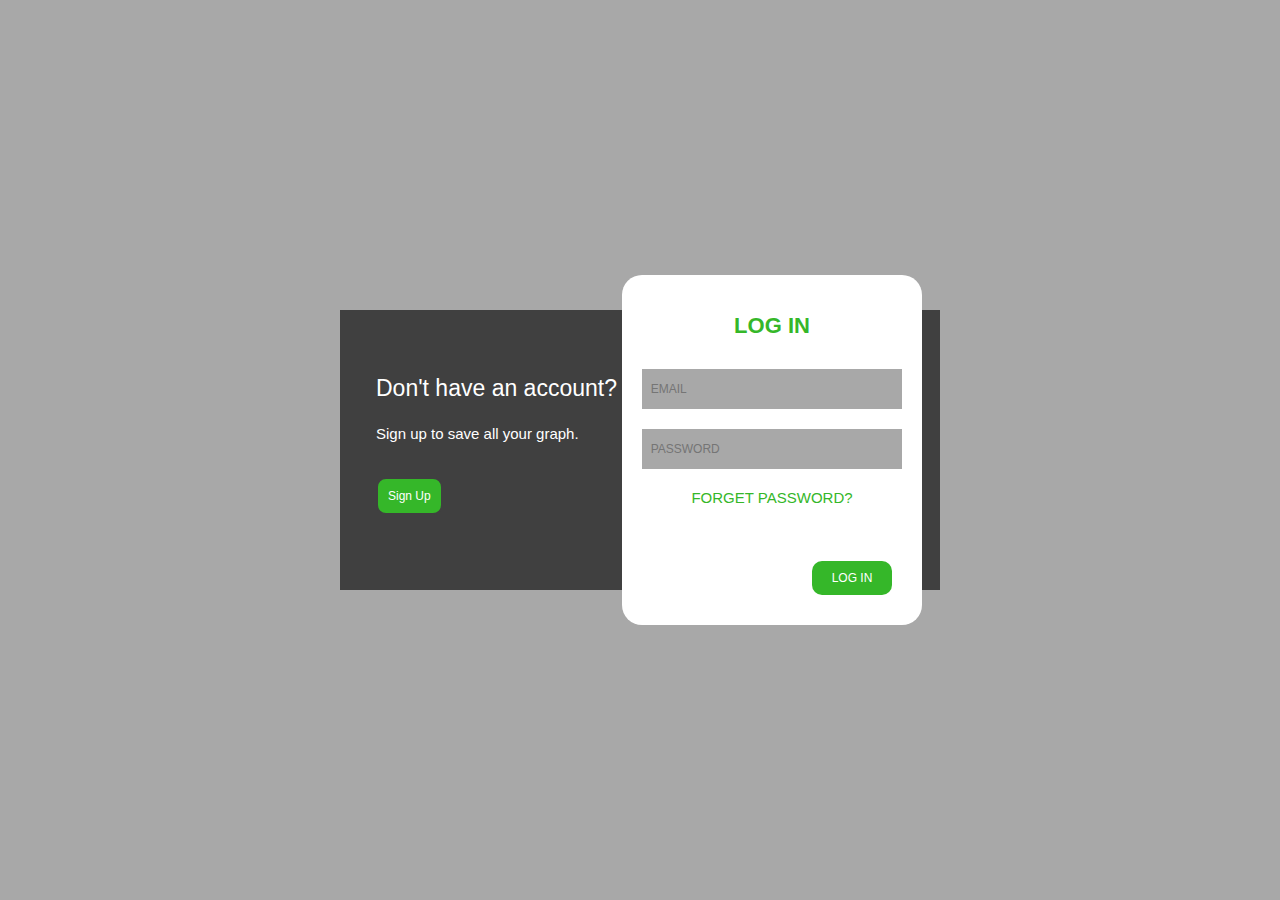
<file: log_in.html>
<body>

    <div class="container">
      <div class="backbox">
        <div class="loginMsg">
          <div class="textcontent">
            <p class="title">Don't have an account?</p>
            <p>Sign up to save all your graph.</p>
            <button id="switch1">Sign Up</button>
          </div>
        </div>
        <div class="signupMsg visibility">
          <div class="textcontent">
            <p class="title">Have an account?</p>
            <p>Log in to see all your collection.</p>
            <button id="switch2">LOG IN</button>
          </div>
        </div>
      </div>
      <!-- backbox -->
  
      <div class="frontbox">
        <div class="login">
          <h2>LOG IN</h2>
          <div class="inputbox">
            <input type="text" name="email" placeholder="  EMAIL">
            <input type="password" name="password" placeholder="  PASSWORD">
          </div>
          <p>FORGET PASSWORD?</p>
          <button>LOG IN</button>
        </div>
  
        <div class="signup hide">
          <h2>SIGN UP</h2>
          <div class="inputbox">
            <input type="text" name="fullname" placeholder="  FULLNAME">
            <input type="text" name="email" placeholder="  EMAIL">
            <input type="password" name="password" placeholder="  PASSWORD">
          </div>
          <button>SIGN UP</button>
        </div>
  
      </div>
    </div>
  
    <style>
   :root {
  --color-bg: #A8A8A8;
  --color-text: white;
  --color-bg-box: #404040;
  --color-text-heading: #35B729;
  --color-bg-input: #f2f2f2;
  --color-button-bg: #35B729;
  --color-button-border: #404040;
}

body {
  background-color: var(--color-bg);
  font-family: 'Roboto', sans-serif;
}

.container {
  width: 600px;
  height: 350px;
  position: absolute;
  top: 50%;
  left: 50%;
  transform: translate(-50%, -50%);
  display: inline-flex;
}

.backbox {
  background-color: var(--color-bg-box);
  width: 100%;
  height: 80%;
  position: absolute;
  transform: translate(0, -50%);
  top: 50%;
  display: inline-flex;
}

.frontbox {
  background-color: var(--color-text);
  border-radius: 20px;
  height: 100%;
  width: 50%;
  z-index: 10;
  position: absolute;
  right: 0;
  margin-right: 3%;
  margin-left: 3%;
  transition: right .8s ease-in-out;
}

.moving {
  right: 45%;
}

.loginMsg, .signupMsg {
  width: 50%;
  height: 100%;
  font-size: 15px;
  box-sizing: border-box;
}

.loginMsg .title, .signupMsg .title {
  font-weight: 300;
  font-size: 23px;
}

.loginMsg p, .signupMsg p {
  font-weight: 100;
}

.textcontent {
  color: var(--color-text);
  margin-top: 65px;
  margin-left: 12%;
}

.loginMsg button, .signupMsg button {
  background-color: var(--color-button-bg);
  border: 2px solid var(--color-button-border);
  border-radius: 10px;
  color: var(--color-text);
  font-size: 12px;
  box-sizing: content-box;
  font-weight: 300;
  padding: 10px;
  margin-top: 20px;
}

.login, .signup {
  padding: 20px;
  text-align: center;
}

.login h2, .signup h2 {
  color: var(--color-text-heading);
  font-size: 22px;
}

.inputbox {
  margin-top: 30px;
}

.login input, .signup input {
  display: block;
  width: 100%;
  height: 40px;
  background-color:#A8A8A8;
  border: none;
  margin-bottom: 20px;
  font-size: 12px;
}

.login button, .signup button {
  background-color: var(--color-button-bg);
  border: none;
  color: var(--color-text);
  font-size: 12px;
  font-weight: 300;
  box-sizing: content-box;
  padding: 10px;
  border-radius: 10px;
  width: 60px;
  position: absolute;
  right: 30px;
  bottom: 30px;
  cursor: pointer;
}

.login p {
  cursor: pointer;
  color: var(--color-button-bg);
  font-size: 15px;
}

.loginMsg, .signupMsg {
  /*opacity: 1;*/
  transition: opacity .8s ease-in-out;
}

.visibility {
  opacity: 0;
}

.hide {
  display: none;
}

  
    </style>
  
    <script>
      var $loginMsg = $('.loginMsg'),
    $login = $('.login'),
    $signupMsg = $('.signupMsg'),
    $signup = $('.signup'),
    $frontbox = $('.frontbox');
  
  $('#switch1').on('click', function() {
    $loginMsg.toggleClass("visibility");
    $frontbox.addClass("moving");
    $signupMsg.toggleClass("visibility");
  
    $signup.toggleClass('hide');
    $login.toggleClass('hide');
  })
  
  $('#switch2').on('click', function() {
    $loginMsg.toggleClass("visibility");
    $frontbox.removeClass("moving");
    $signupMsg.toggleClass("visibility");
  
    $signup.toggleClass('hide');
    $login.toggleClass('hide');
  })
  
  setTimeout(function(){
    $('#switch1').click()
  },1000)
  
  setTimeout(function(){
    $('#switch2').click()
  },3000)
    </script>
  </body>
  
  </html>
</file>
<file: css/style.css>
html{
    scroll-behavior: smooth;
}

 * {
     margin: 0;
     padding: 0;
     border: 0;
     outline: 0;
     text-decoration: none;
     list-style: none;
     box-sizing: border-box;
   }

   :root{
      --color-primary: #6c63ff;
      --color-success: #00bf8e;
      --color-warning: #f7c94b;
      --color-danger: #f75842;
      --color-danger-variant: #342e12;
      --color-white: #fff;
      --color-light: #e8d1d1;
      --color-black: #000;
      --color-bg: #1f2641;
      --color-bg1: #2e3267;
      --color-bg2: #424890;

      --container-width-lg: 76%;
      --container-width-md: 90%;
      --container-width-sm: 94%;

      --transition: all 400ms ease;

   }

   body {
    font-family: "Montserrat",sans-serif ;
    list-style: 1.7;
    color: var(--color-white);
    background: var(--color-bg); 
   }

   .container {
    width: var(--container-width-lg);
    margin: 0 auto;
   }

   section{
    padding: 6rem 0;
   }

   section h2 {
    text-align: center;
    margin-bottom: 4rem;
   }

   h1,h2,h3,h4,h5 {
    line-height: 1.2;
   }

   h1{
    font-size: 2.4rem;
   }

   h2{
    font-size: 2rem;
   }

   h3{
    font-size: 1.6rem;
   }

   h4{
    font-size: 1.3rem;
   }

   a{
    color:var(--color-white);
   }

   img{
    width: 100%;
    display: block;
    object-fit: cover;

   }

   .btn{
    display: inline-block;
    background: var(--color-danger);
    color: var(--color-white);
    padding: 1rem 2rem;
    border: 1px solid transparent;
    font-weight: 500;
   }

   .btn:hover{
    background: transparent;
    color: var(--color-white);
    border-color:var(--color-white) ;
    }

    .btn-primary{
        background: var(--color-danger);
        color: var(--color-white);
        padding: 10px 20px;
        border: none;
        border-radius: 5px;
        font-size: 16px;
      }

      .outer-box{
        background-color: var(--color-bg1);
      padding: 20px;
      box-shadow: #0e0d0d;
      width: auto;
      border: 2px solid var(--color-primary);
      border-radius: 2px;
      display: inline-block; 
      text-align: center;
      }
    

    nav{
        background: transparent ;
        width: 100vw;
        height: 5rem;
        position: fixed;
        top:0;
        z-index: 11;

    }

    .window-scroll{
        background: var(--color-primary);
        box-shadow: 0 1rem 2rem rgba(0, 0,0,0.2);
    }

    .nav__container  {
        height: 100%;
        display: flex;
        justify-content: space-between;
        align-items: center;
        margin-left: 0px;
    }

    nav button{
        display: none;
    }
    .nav__menu{
        display: flex;
        align-items: center ;
        gap: 4rem ;
    }
    
    .nav__menu a{
        font-size: 0.9rem;
        transition:var(--transition);
    }
    
    .nav__menu a:hover {
        color: var(--color-bg2);
    }
    
    
    /* ============== HEADER =========================== */
    header{
        position: relative;
        top: 5rem ;
        overflow: hidden;
        height: 70vh;
        margin-bottom: 5rem ;
    
    }
    
    .header__container {
        display: grid ;
        grid-template-columns: 1fr 1fr;
        align-items: center;
        gap: 5rem;
        height: 100%;
    }
    
    .header__left p{
        margin: 1rem 0 2.4rem;
    }
    /* ============== CATEGORIES =========================== */
    .reward{
          width : 320% ;
        height : 620px ; 
        padding: 30px;
        background-color: var(--color-bg2);
    }
    
    .categories{
        background-color: var(--color-bg1);
        height: 32rem;
    }
    .categories h1{
        line-height: 1;
        margin-bottom: 3rem;
    
    }
    
    .categories__container {
        display: grid;
        grid-template-columns: 40% 60%;
    }
    
    .categories__left {
        margin-right: 4rem;
    }
    
    .categories__left p{
        margin:  1rem 0 3rem;
    }
    .categories__right{
        display: grid;
        grid-template-columns:repeat(3, 1fr);
        gap: 1.2rem;
    }
    .category {
        background-color: var(--color-bg2);
        padding:2rem;
        border-radius: 2rem;
        transition: var(--transition);
    }
    .category:hover {
        box-shadow: 3 3rem 3rem rgba(0, 0,0,0.3);
        z-index: 1;
    }
    .category:nth-child(2).categories__icon{
        background: var(--color-danger);

    }
    .category:nth-child(1).categories__icon{
        background: var(--color-success);
        
    }
    .category:nth-child(3).categories__icon{
        background: var(--color-warning);
        
    }
    .category:nth-child(6).categories__icon{
        background: var(--color-bg1);
        
    }
    .category:nth-child(5).categories__icon{
        background: var(--color-light);
        
    }
    .category:nth-child(4).categories__icon{
        background: var(--color-primary);
        
    }
    
    .categories__icon{
        background:var(--color-primary) ;
        padding: 0.7rem;
        border-radius: 0.9rem;
    }
    .category h5{
        margin: 2rem 0 1rem;
    }

    .category p {
        font-size: 0.85rem;
    }

    .courses {
        text-align: center;
        margin-top: 0rem ;
    }

    .courses__container{
        display: grid;
        grid-template-columns: repeat(3,1fr);
        gap: 2rem;
    }

    .course {
        background: var(--color-bg1);
        text-align: center;
        border: 1px solid  transparent;
        transition: var(--transition);
    }

    .course:hover {
        background: transparent ;
        border-color: var(--color-primary);
    }
    
    .course__image {
        height:230px;
    }
    .course__info {
        padding: 2rem;
    }

    .course__info p {
        margin: 1.2rem 0 2rem;
        font-size: 0.9rem;
    } 

    .faqs {
        background: var(--color-bg1);
        box-shadow: inset 0 0 3rem rgba(0, 0,0,0.5);
    }

    .faqs__container {
        display: grid;
        grid-template-columns: 1fr 1fr;
        gap: 1rem;
    }

    .faq {
        padding: 2rem;
        display: flex;
        align-items: center;
        gap: 1.4rem;
        height: fit-content;
        background: var(--color-primary);
        cursor: pointer;
    }

    .faq h4 {
        font-size:1rem ;
        line-height: 2.2;
    }

    .faq__icon {
        align-self: flex-start;
        font-size: 1.2rem;
    }

    .faq p {
        margin-top: 0.8rem;
        display: none;
    }

    .faq.open p {
        display:block ;
    }

    .discoures{
        background-color: var(--color-bg1);
        height: auto;
    }

  
    .swiper-container {
        background-color: var(--color-bg1);
        width: 100%;
        height: 60%;
        padding: 20px;
    }

    .testimonils__container {
        overflow-x: hidden;
        text-align: center;
        position: relative;
        margin-bottom: 5rem;
    }

    .testimonial {
        padding-top: 2rem;
    }

    .avatar-H {
        width: 14rem;
        height: 14rem;
        border-radius: 50%;
        overflow: hidden;
        margin: 0 auto 1rem;
        border: 0.8rem solid var(--color-bg1);
    }

    .avatar {
        width: 6rem;
        height: 6rem;
        border-radius: 50%;
        overflow: hidden;
        margin: 0 auto 1rem;
        border: 0.5rem solid var(--color-primary);
    }

    .testimonial__info {
        text-align: center;
    }

    .testimonial__body {
        background: var(--color-primary);
        padding: 4rem;
        margin-top: 2rem;
        height: 5rem;
        position: relative;
        width: 50%;
        margin-left: -25%;
        left: 50%;
    }

    .testimonial__body p {
        align-items: center;
       margin-bottom: 1rem;
    }

    .testimonial__body::before {
        content: "";
        display: block;
        background: linear-gradient(135deg, transparent, var(--color-primary), var(--color-primary), var(--color-primary));
        width: 3rem;
        height: 5rem;
        position: absolute;
        left: calc(50% - 1.5rem);
        top: -1.5rem;
        transform: rotate(45deg);
    }

      
    .footer {
        background-color: var(--color-bg2);
        padding: 2rem 0;
      }
      
      .footer__container {
        display: flex;
        flex-wrap: wrap;
        justify-content: space-between;
        max-width: 1200px;
        margin: 0 auto;
      }
      
      .footer__1 {
        flex-basis: 30%;
        margin-bottom: 1.5rem;
        color: var(--color-white);
      }
      
      .img_logo {
        max-width: 200px;
        height: auto;
        margin-bottom: 1rem;
      }
      
      .footer__1 h4 {
        font-size: 1.2rem;
        font-weight: bold;
      }
      
      .footer__2,
      .footer__3,
      .footer__4 {
        flex-basis: 20%;
        margin-bottom: 1.5rem;
        color: var(--color-white);
      }
      
      .footer__2 h4,
      .footer__3 h4,
      .footer__4 h4 {
        font-size: 1.2rem;
        font-weight: bold;
        margin-bottom: 1rem;
      }
      
      .permalinks {
        list-style: none;
        padding: 0;
      }
      
      .permalinks li {
        margin-bottom: 0.5rem;
      }
      
      .permalinks li a {
        color: var(--color-white);
        text-decoration: none;
      }
      
      .footer__4 p {
        margin-bottom: 0.5rem;
      }
      
      .footer__socials {
        display: flex;
        align-items: center;
      }
      
      .footer__socials li {
        margin-right: 1rem;
      }
      
      .footer__socials li:last-child {
        margin-right: 0;
      }
      
      .footer__socials a {
        color: var(--color-white);
        text-decoration: none;
        font-size: 1.2rem;
      }
      
      .footer__copyright {
        text-align: center;
        margin-top: 2rem;
        color: black;
      }
      
      .small_link {
        font-size: 0.8rem;
        color: black;
        text-decoration: none;
      }
      
      .small_link:hover {
        text-decoration: underline;
      }
      

/* =================media==================*/
@media screen and (max-width: 1024px){
    .container {
        width: var(--container-width-md);
    }
    h1{
        font-size: 2.2rem;
    }
    h2 {
        font-size: 1.7rem;
    }
    h3 {
        font-size: 1.4rem;
    }
    h4{
        font-size: 1.2rem;
    }





/*===============navbar================*/
nav button {
    display: inline-block;
    background: transparent;
    font-size: 1.8rem;
    color: var(--color-white);
    cursor: pointer;
}

nav button #close-menu-btn {
    display: none;
}

.nav__menu {
    position: fixed;
    top: 5rem;
    right: 5%;
    height: fit-content;
    width: 18rem;
    flex-direction: column;
    gap: 0;
    display: none;
    transition: opacity 1s ease-in-out;
}


.nav__menu li {
    width: 100%;
    height: 5.8rem;
    animation: animateNavItems 1s linear forwards;
    transform-origin: top right;
}

.nav__menu li a {
    background: var(--color-primary);
    box-shadow: -4rem 6rem 10rem rgba(0, 0, 0, 0.6);
    width: 100%;
    height: 100%;
    display: grid;
    place-items: center;
}


.reward{
    width : 350% ;
    height : 600px ;
}




/*===============================header==================================================*/
header {
    height: 52vh;
    margin-bottom: 4rem;

}

.header__container {
    gap: 0;
    padding-bottom: 3rem;
}

/*============================category==================================================*/

.categories {
    height: auto;

}

.categories h1 {
    text-align: center;
}

.categories__container {
    grid-template-columns: 1fr;
    gap: 3rem;
}

.categories__left {
    margin-right: 0;

}

/*===============================popular course==================================================*/
.course {
    margin-top: 0;

}

.courses__container {
    grid-template-columns: 1fr 1fr ;

}


/*=============================== FAQ==================================================*/
.faqs__container{
    grid-template-columns: 1fr;
}

.faq {
    padding: 1.5rem;
}

/*===============================footer ==================================================*/

.footer__container {
    grid-template-columns: 1fr 1fr ;
}
}
/*===============================media (phones)==================================================*/

@media screen and (max-width: 600px){
.container{
    width: var(--container-width-sm);
}

/*===============================NAVBAR==================================================*/
.nav__menu {
    right: 3%;
}
/*================================header==================================================*/
header {
    height: 100vh;
}

.reward{
    width : 100% ;
    height : 600px ;
}

.header__container{
    grid-template-columns: 1fr;
    text-align: center;
    margin-top: 0;
}

.header__left p {
    margin-bottom: 1.3rem;

}

/*===============================catergories==================================================*/
.categories__right {
    grid-template-columns: 1fr 1fr;
    gap: 0.7rem;
}
.category{
    padding: 1rem;
    border-radius: 1rem;
}

.category__icon {
    margin-top: 4px;
    display: inline-block;
}

/*===============================course==================================================*/
.courses__container{
     grid-template-columns:1fr ;
}

/*===================================testimonial=============================================*/
.testimonial__body {
    padding: 1.2rem;
    height: 60%;
}


.img

/*===============================footer==================================================*/
.footer__container {
    flex-direction: column;
    align-items: center;
  }

  .footer__1,
  .footer__2,
  .footer__3,
  .footer__4 {
    flex-basis: 100%;
    text-align: center;
  }

  .footer__1 h4,
  .footer__2 h4,
  .footer__3 h4,
  .footer__4 h4 {
    margin-bottom: 0.5rem;
  }

  .footer__socials {
    justify-content: center;
    margin-top: 1rem;
  }
}


.logo{
    width: 100px;
    height: 90px;
    float: left;
}
</file>
<file: css/about.css>
:root{
    --color-primary: #6c63ff;
    --color-success: #00bf8e;
    --color-warning: #f7c94b;
    --color-danger: #f75842;
    --color-danger-variant: #342e12;
    --color-white: #fff;
    --color-light: #e8d1d1;
    --color-black: #000;
    --color-bg: #1f2641;
    --color-bg1: #2e3267;
    --color-bg2: #424890;

    --container-width-lg: 76%;
    --container-width-md: 90%;
    --container-width-sm: 94%;

    --transition: all 400ms ease;--transition: all 400ms ease;
}
/*================================achivements======================= */
.about__achievements{
    margin-top: 3rem;
}

.about__achievements-container{
    display: grid;
    grid-template-columns: 40% 60%;
    gap : 5rem ;
}

.about__achievements-right > p {
    margin: 1.6rem 0 2.5rem;
}

.achievements__cards {
    display: grid;
    grid-template-columns: repeat(3,1fr);
    gap: 1.5rem;
}

.achievement__cards {
    background: var(--color-bg1);
    padding: 1.6rem;
    border-radius: 1rem;
    text-align: center;
    transition: var(--transition);
}

.achievement__cards:hover {
    background: var(--color-bg2);
    box-shadow: 0 3rem 3rem  rgba(0, 0,0,0.3);
}

.achievement__icon {
    background: var(--color-danger);
    padding: 0.6rem;
    border-radius: 1rem;
    display: inline-block;
    margin-bottom: 2rem;
    font-size: 2rem;

}

.achievements__cards :nth-child(2)
.achievement__icon {
    background: var(--color-success);
}

.achievements__cards :nth-child(3)
.achievement__icon {
    background: var(--color-primary);
}

.achievements__card p {
    margin-top: 1rem;
}

/*===================================team=============================*/
.team{
    background: var(--color-bg1);
    box-shadow: inset 0 0 3rem rgba(0, 0,0,0.5);
}

.team__container {
    display: grid;
    grid-template-columns: repeat(4,1fr);
    gap: 2rem;
}
.team__member {
    background: var(--color-bg2);
    padding: 2rem;
    border: 1px solid transparent;
    transition: var(--transition);
    position: relative;
    overflow: hidden;
}
.team__member:hover {
    background: transparent;
    border-color: var(--color-primary);
}
.team__member-image img {
    filter: saturate(0);
    height: 170px;
}

.team__member:hover img {
    filter: saturate(1);
}
.team__member-info * {
    text-align: center;
    margin-top: 0.5rem;
}

.team__member-info p , a {
    color: var(--color-light);
    flex-wrap: wrap;
}

.team__member-social{
    position: absolute;
    top: 50%;
    right: -100%;
    transform: translateY(-50%);
    display: flex;
    flex-direction: column;
    background: var(--color-primary);
    border-radius: 1rem 0 0 1rem;
    box-shadow: -2rem 0 2rem rgba(0, 0,0,0.3);
    transition: var(--transition);
}

.team__member:hover .team__member-social {
    right: 0;
}
.team__member-social p {
    padding: 1rem;

}

.email-container {
    display: flex;
    align-items: center;
  }
  
  .email {
    margin-right: 10px; 
    overflow: hidden;
    text-overflow: ellipsis;
    white-space: nowrap;
  }


  .search_name {
    display: flex;
    align-items: center;
    justify-content: center;
    background-color: var(--color-bg2);
    padding: 15px;
    margin-bottom: 40px;
}

.searchbar {
   display: inline-block;
   text-align: center;
}

#name-search {
    width: 300px;
    padding: 7px;
    margin-right: 5px;
    border: none;
    background-color: var(--color-white);
    border-radius: 3px;
}

#search_button {
    padding: 5px 10px;
    border: none;
    border-radius: 3px;
    background-color: var(--color-bg1);
    color: var(--color-white);
    cursor: pointer;
}


/*=========================media=============================*/
@media screen and (max-width:1024px) {
    .about__achievements {
        margin-top: 2rem;
    }
    .about__achievements-container {
        grid-template-columns: 1fr;
        gap: 4rem;
    }
    .about__achievements-left{
        width: 80%;
        margin: 0 auto;
    }
    .team__container {
        grid-template-columns: repeat(3,1fr);
        gap: 1.5rem;
    }
    .team__member{
        padding: 1rem;
    }
}


/*=========================media=============================*/
@media screen and (max-width:600px) {
    .achievement__cards {
        grid-template-columns: 1fr 1fr;
        gap: 0.7rem;
    }
    .team__container {
        grid-template-columns: 1fr 1fr;
        gap : 0.7rem;

    }
    .team__member {
        padding: 0;
    }
    .team__member p{
        margin-bottom: 1.5rem;
    }
}
</file>
<file: css/chatbot.css>
:root {
    --color-primary: #6c63ff;
    --color-success: #00bf8e;
    --color-warning: #f7c94b;
    --color-danger: #f75842;
    --color-danger-variant: #342e12;
    --color-white: #fff;
    --color-light: #e8d1d1;
    --color-black: #000;
    --color-bg: #1f2641;
    --color-bg1: #2e3267;
    --color-bg2: #424890;
  }

  .container {
    width: var(--container-width-lg);
    margin: 0 auto;
   }

  nav{
        
        width: 100vw;
        height: 5rem;
        position: fixed;
        top:0;
        z-index: 11;

    }

    .window-scroll{
        background: var(--color-primary);
        box-shadow: 0 1rem 2rem rgba(0, 0,0,0.2);
    }

    .nav__container  {
        height: 100%;
        display: flex;
        justify-content: space-between;
        align-items: center;
    }

    nav button{
        display: none;
    }
    .nav__menu{
        display: flex;
        align-items: center ;
        gap: 4rem ;
    }
    
    .nav__menu a{
        font-size: 0.9rem;
        transition:var(--transition);
    }
    
    .nav__menu a:hover {
        color: var(--color-bg2);
    }


  
  html {
    box-sizing: border-box;
    background: var(--color-bg);
  }
  
  *,
  *:before,
  *:after {
    margin: 0;
    padding: 0;
    box-sizing: inherit;
  }
  
  body {
    display: flex;
    justify-content: center;
    align-items: center;
    height: 100vh;
    margin: 10px;
    background: var(--color-bg);
    font-family: Helvetica, sans-serif;
  }
  
  section {
    padding: 36px 2% 36px;
  }
  
  .msger {
    display: flex;
    flex-flow: column wrap;
    justify-content: space-between;
    width: 80%;
    max-width: 867px;
    margin-top: 50px;
    border: 15px solid var(--color-bg2);
    border-radius: 2px;
    background: var(--color-bg);
    height: 700px;
    box-shadow: 0 15px 15px -5px rgba(0, 0, 0, 0.2);
  }

  .msger-header-title{
    align-items: center;
    justify-content: center;
  }
  
  .msger-chat {
    flex: 1;
    overflow-y: auto;
    padding: 10px;
  }
  
  .msger-chat::-webkit-scrollbar {
    width: 6px;
  }
  
  .msger-chat::-webkit-scrollbar-track {
    background: var(--color-white);
  }
  
  .msger-chat::-webkit-scrollbar-thumb {
    background: var(--color-light);
  }
  
  .msg {
    display: flex;
    align-items: flex-end;
    margin-bottom: 10px;
    color: #c1b5b5;
  }
  
  .msg-bubble {
    max-width: 450px;
    padding: 15px;
    border-radius: 15px;
    background: var(--color-bg1);
  }
  
  .msg-info {
    display: flex;
    justify-content: space-between;
    align-items: center;
    margin-bottom: 10px;
  }
  
  .msg-info-name {
    margin-right: 10px;
    font-weight: bold;
  }
  
  .msg-info-time {
    font-size: 0.85em;
  }
  
  .left-msg .msg-bubble {
    border-bottom-left-radius: 0;
  }
  
  .right-msg {
    flex-direction: row-reverse;
  }
  
  .right-msg .msg-bubble {
    background: var(--color-bg2);
    color: var(--color-white);
    border-bottom-right-radius: 0;
  }
  
  .msger-inputarea {
    display: flex;
    padding: 10px;
    border-top: 2px solid var(--color-bg2);
    background: var(--color-bg1);
  }
  
  .msger-inputarea * {
    padding: 10px;
    border: none;
    border-radius: 3px;
    font-size: 1em;
  }
  
  .msger-input {
    flex: 1;
    background: var(--color-white);
  }
  
  .msger-send-btn {
    margin-left: 10px;
    background: var(--color-success);
    color: var(--color-white);
    font-weight: bold;
    cursor: pointer;
  }
  
  .msger-send-btn:hover {
    background: var(--color-success);
  }
</file>
<file: css/contact.css>
:root{
    --color-primary: #6c63ff;
    --color-success: #00bf8e;
    --color-warning: #f7c94b;
    --color-danger: #f75842;
    --color-danger-variant: #342e12;
    --color-white: #fff;
    --color-light: #e8d1d1;
    --color-black: #000;
    --color-bg: #1f2641;
    --color-bg1: #2e3267;
    --color-bg2: #424890;

    --container-width-lg: 76%;
    --container-width-md: 90%;
    --container-width-sm: 94%;

    --transition: all 400ms ease;

 }



.contact__container {
    background: var(--color-bg1);
    padding: 4rem;
    display: grid;
    grid-template-columns: 40% 60%;
    gap:4rem;
    height: 30rem;
    margin: 7rem auto;
    border-radius: 1rem;
}
/*================ aside==============*/
.contact__aside {
    background: var(--color-primary);
    padding: 3rem;
    border-radius: 1rem;
    bottom: 10rem;
    position: relative;
}

.aside__image {
    width: 12rem;
    margin-bottom: 2rem;
}

.contact__aside h2 {
    text-align: left;
    margin-bottom: 1rem;
}

.contact__aside p {
    font-size: 0.9rem;
    margin-bottom: 2rem;
}
.contact__details li {
    display: flex;
    gap: 1rem;
    align-items: center;
    margin-bottom: 1rem;
    display: flex;
}

.contact__socials {
    display: flex;
    gap:0.8rem;
    margin-top: 3rem;

}
.contact__details li h5 {
    word-break: break-all;
}

.contact__socials a {
    background:var(--color-bg2);
    padding: 0.5rem;
    border-radius: 50%;
    font-size: 0.9rem;
    transition: var(--transition);
}
.contact__socials a:hover {
    background: transparent;
}

/*================ form==============*/

.contact__form {
    display:flex;
    flex-direction: column;
    gap:1.2rem;
    margin-right: 4rem;
}

.form__name {
    display: flex;
    gap: 1.2rem;
}

.contact__form input[type="text"] {
    width: 50%;
}

input,textarea{
    width: 100%;
    padding: 1rem;
    background: var(--color-bg);
    color: var(--color-white);
}

.contact__form .btn {
    width: max-content;
    margin-top: 1rem;
    cursor: pointer;
}
/*================ media==============*/
@media screen and (max-width:1024px) {
.contact {
    padding-bottom:0 ;
}
.contact__container{
    gap: 1.5rem;
    margin-top: 3rem;
    height: auto;
    padding: 1.5rem;
}
.contact__aside{
    width: auto;
    padding: 1.5rem;
    bottom: 0;
}
.contact__form{
    align-self: center;
    margin-right: 1.5rem;
}
}

@media screen and (max-width:600px) {
    .contact__container{
        grid-template-columns: 1fr;
        gap: 3rem;
        margin-top: 0;
        padding: 0;
    }
    .contact__form {
        margin: 0 1.5rem 3rem;
    }
    .form__name{
        flex-direction: column;
    }
    .form__name input[type="text"] {
        width: 100%;

    }

}
</file>
